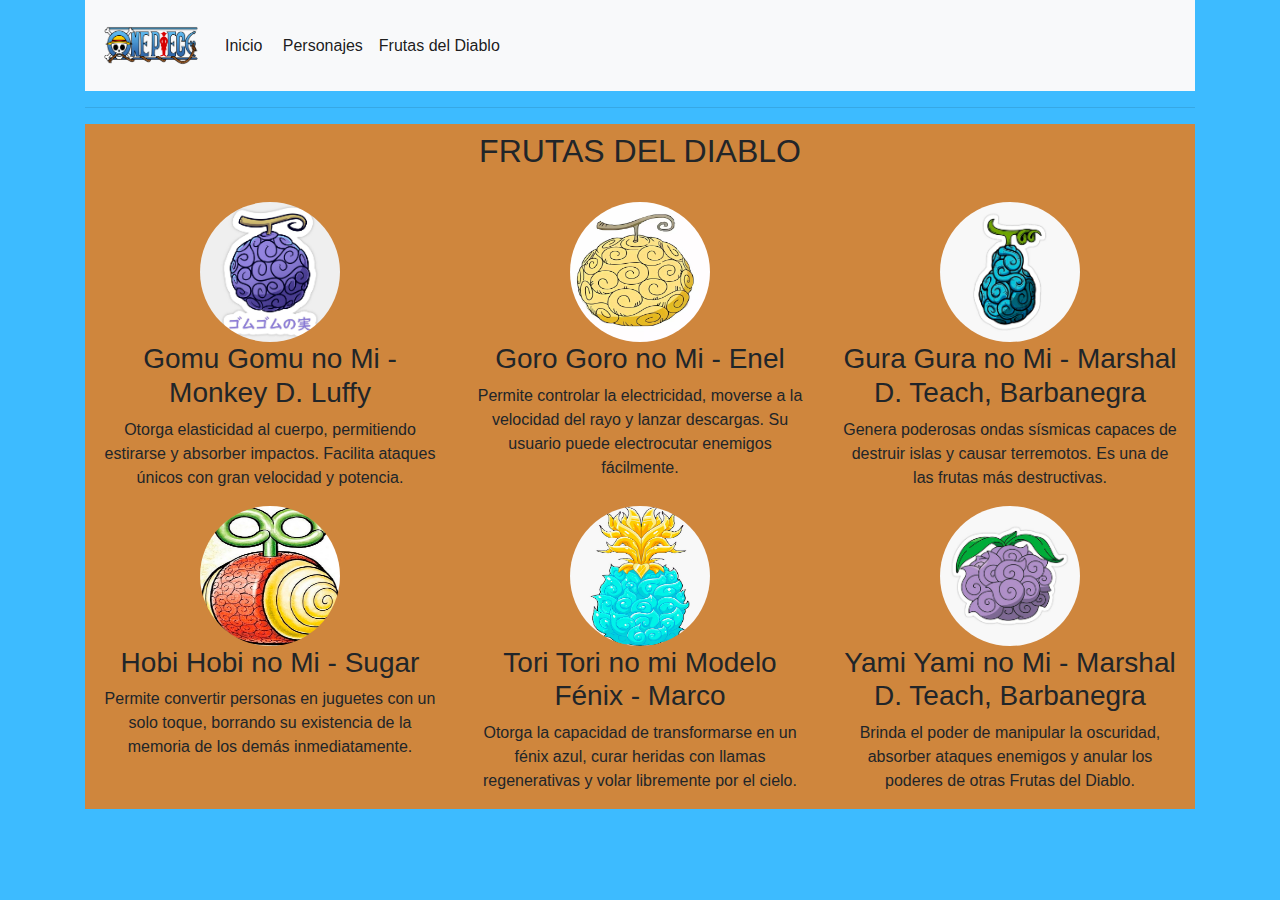
<file: frutas.html>
<!doctype html>
<html>
<head>
<meta charset="utf-8">
<meta http-equiv="X-UA-Compatible" content="IE=edge">
<meta name="viewport" content="width=device-width, initial-scale=1.0">
<title>El Mundo de One Piece</title>
<link href="css/bootstrap-4.4.1.css" rel="stylesheet" type="text/css">
<link href="css/mis-estilos.css" rel="stylesheet" type="text/css">
	<link rel="icon" href="img/One-Piece-Logo.png">
</head>

<body class="colorbody">
<div class="container">
	
  <nav class="navbar navbar-expand-lg navbar-light bg-light"> <a class="navbar-brand" href="index.html"><img src="img/One-Piece-Logo.png" width="100" height="65" alt=""/></a>
	  <button class="navbar-toggler" type="button" data-toggle="collapse" data-target="#navbarSupportedContent2" aria-controls="navbarSupportedContent2" aria-expanded="false" aria-label="Toggle navigation"> <span class="navbar-toggler-icon"></span> </button>
	  <div class="collapse navbar-collapse" id="navbarSupportedContent2">
	    <ul class="navbar-nav mr-auto">
	      <li class="nav-item active"> <a class="nav-link" href="index.html">Inicio&nbsp; <span class="sr-only">(current)</span></a> </li>
	      <li class="nav-item active"> <a class="nav-link" href="personajes.html">Personajes<br>
	      </a></li>
	      <li class="nav-item active"> <a class="nav-link" href="#">Frutas del Diablo&nbsp; <span class="sr-only">(current)</span></a></li>
        </ul>
</div>
  </nav>
<hr>
  <section>
    <div class="container colorjumbo">
      <div class="row">
        <div class="col-lg-12 mb-4 mt-2 text-center">
          <h2>FRUTAS DEL DIABLO</h2>
        </div>
      </div>
    </div>
    <div class="container  colorjumbo">
      <div class="row">
        <div class="col-lg-4 col-md-6 col-sm-12 text-center"> <img src="img/Gomu Gomu no Mi - Monkey D. Luffy.jpg" alt="140x140" width="420" height="400" class="rounded-circle img-fluid" style="width: 140px; height: 140px;" data-holder-rendered="true">
          <h3>Gomu Gomu no Mi - Monkey D. Luffy</h3>
          <p>Otorga elasticidad al cuerpo, permitiendo estirarse y absorber impactos. Facilita ataques únicos con gran velocidad y potencia.</p>
        </div>
        <div class="col-lg-4 col-md-6 col-sm-12 text-center"> <img src="img/Goro Goro no Mi - Enel.jpg" alt="140x140" width="100" height="119" class="img-fluid rounded-circle" style="width: 140px; height: 140px;" data-holder-rendered="true">
          <h3>Goro Goro no Mi - Enel</h3>
          <p>Permite controlar la electricidad, moverse a la velocidad del rayo y lanzar descargas. Su usuario puede electrocutar enemigos fácilmente.</p>
        </div>
        <div class="col-lg-4 col-md-6 col-sm-12 text-center"> <img class="rounded-circle img-fluid" alt="140x140" style="width: 140px; height: 140px;" src="img/Gura Gura no Mi - Marshal D. Teach, Barbanegra.jpg" data-holder-rendered="true">
          <h3>Gura Gura no Mi - Marshal D. Teach, Barbanegra</h3>
          <p>Genera poderosas ondas sísmicas capaces de destruir islas y causar terremotos. Es una de las frutas más destructivas.</p>
        </div>
        <div class="col-lg-4 col-md-6 col-sm-12 text-center"> <img src="img/Hobi Hobi no Mi - Sugar.jpg" alt="140x140" width="16" height="23" class="rounded-circle img-fluid" style="width: 140px; height: 140px;" data-holder-rendered="true">
          <h3>Hobi Hobi no Mi - Sugar</h3>
          <p>Permite convertir personas en juguetes con un solo toque, borrando su existencia de la memoria de los demás inmediatamente.</p>
        </div>
        <div class="col-lg-4 col-md-6 col-sm-12 text-center"> <img class="rounded-circle img-fluid" alt="140x140" style="width: 140px; height: 140px;" src="img/Tori Tori no mi Modelo Fénix - Marco.jpg" data-holder-rendered="true">
          <h3>Tori Tori no mi Modelo Fénix - Marco</h3>
          <p>Otorga la capacidad de transformarse en un fénix azul, curar heridas con llamas regenerativas y volar libremente por el cielo.</p>
        </div>
        <div class="col-lg-4 col-md-6 col-sm-12 text-center"> <img class="rounded-circle img-fluid" alt="140x140" style="width: 140px; height: 140px;" src="img/Yami Yami no Mi - Marshal D. Teach, Barbanegra.jpg" data-holder-rendered="true">
          <h3>Yami Yami no Mi - Marshal D. Teach, Barbanegra</h3>
          <p>Brinda el poder de manipular la oscuridad, absorber ataques enemigos y anular los poderes de otras Frutas del Diablo.</p>
        </div>
      </div>
    </div>
  </section>
</div>
<script src="js/jquery-3.4.1.min.js"></script>
<script src="js/popper.min.js"></script>
<script src="js/bootstrap-4.4.1.js"></script>
</body>
</html>
</file>
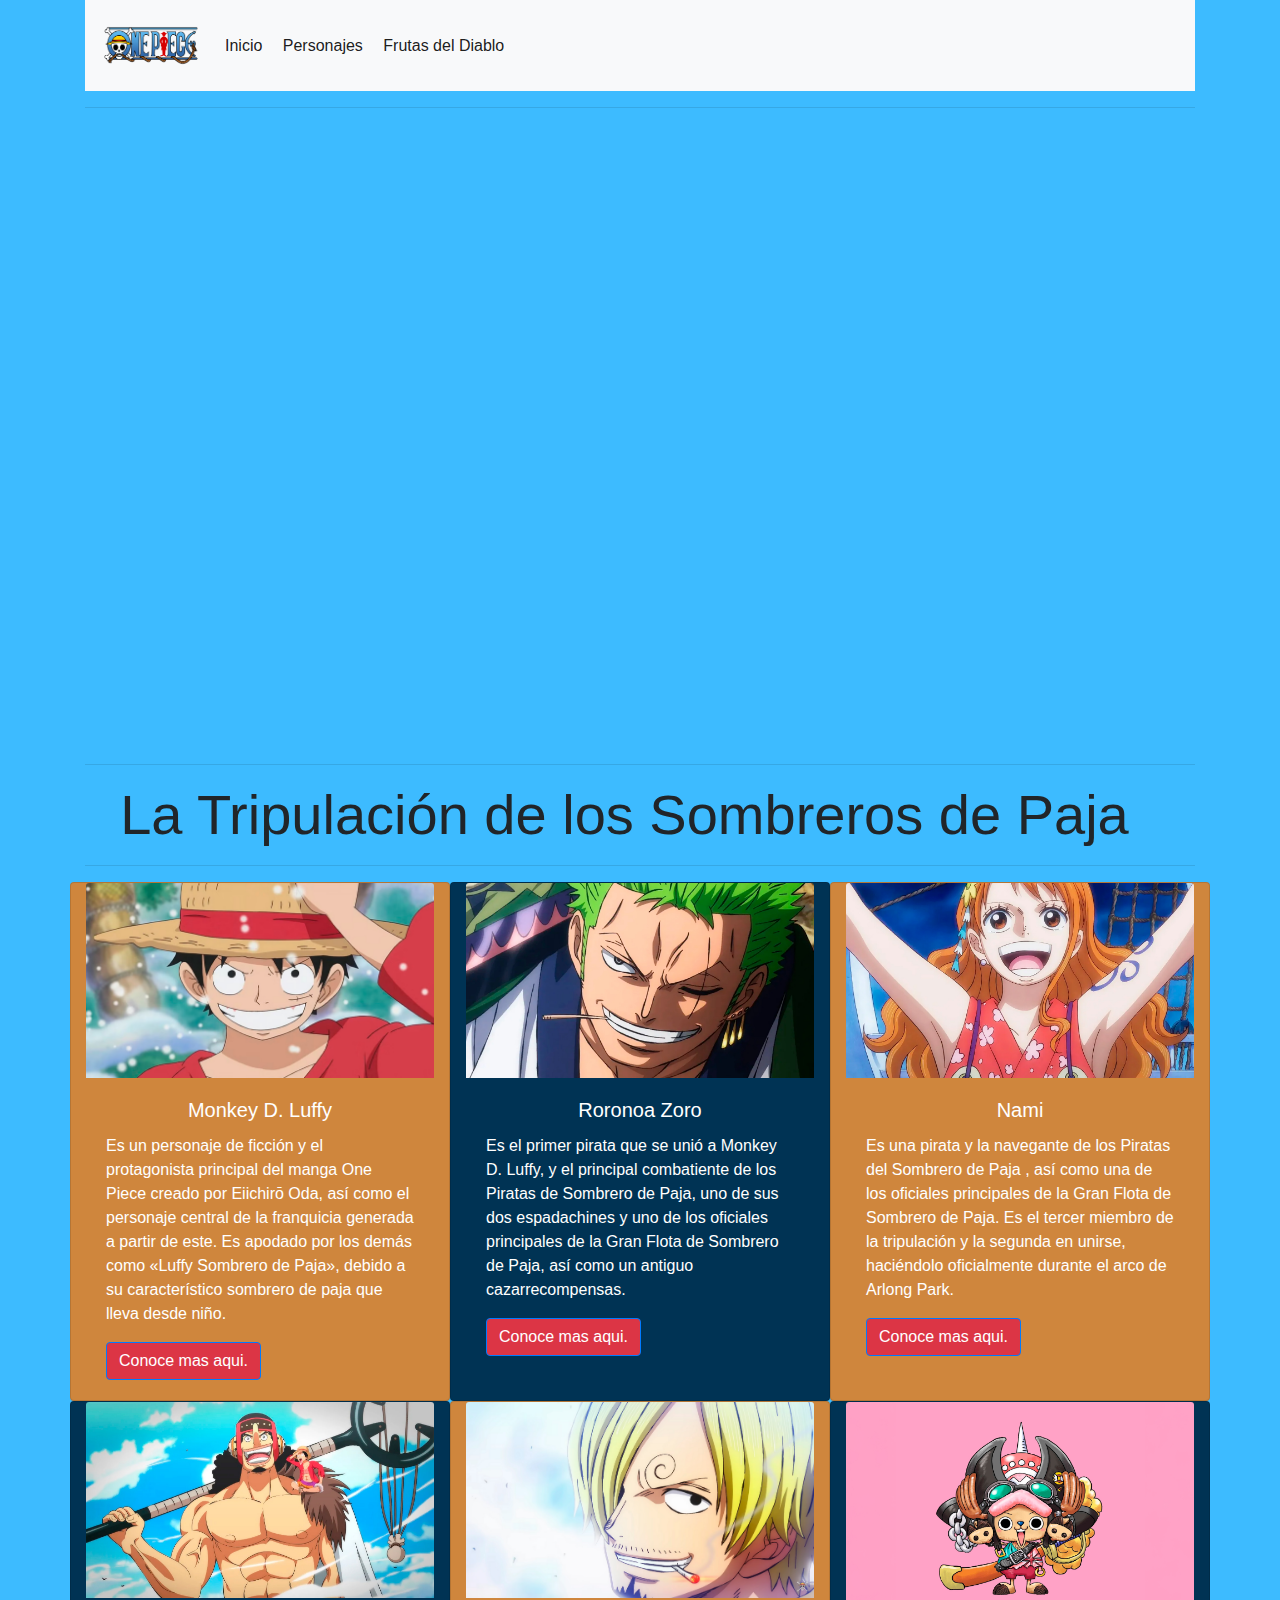
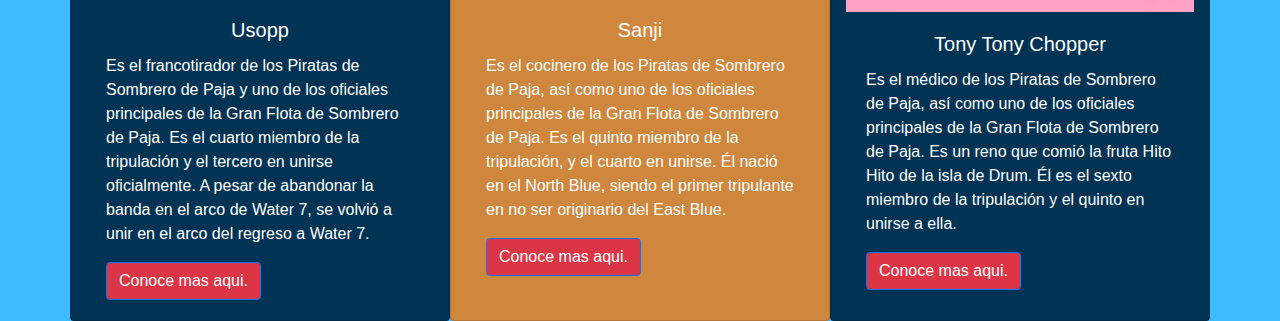
<file: personajes.html>
<!doctype html>
<html>
<head>
<meta charset="utf-8">
<meta http-equiv="X-UA-Compatible" content="IE=edge">
<meta name="viewport" content="width=device-width, initial-scale=1.0">
<title>El Mundo de One Piece</title>
<link href="css/bootstrap-4.4.1.css" rel="stylesheet" type="text/css">
<link href="css/mis-estilos.css" rel="stylesheet" type="text/css">
	<link rel="icon" href="img/One-Piece-Logo.png">
</head>

<body class="colorbody">
<div class="container"> 
	
  <nav class="navbar navbar-expand-lg navbar-light bg-light"> <a class="navbar-brand" href="index.html"><img src="img/One-Piece-Logo.png" width="100" height="65" alt=""/></a>
	  <button class="navbar-toggler" type="button" data-toggle="collapse" data-target="#navbarSupportedContent1" aria-controls="navbarSupportedContent1" aria-expanded="false" aria-label="Toggle navigation"> <span class="navbar-toggler-icon"></span> </button>
	  <div class="collapse navbar-collapse" id="navbarSupportedContent1">
	    <ul class="navbar-nav mr-auto">
	      <li class="nav-item active"> <a class="nav-link" href="index.html">Inicio&nbsp; <span class="sr-only">(current)</span></a> </li>
	      <li class="nav-item active"> <a class="nav-link" href="#">Personajes&nbsp; <span class="sr-only">(current)</span></a></li>
	      <li class="nav-item active"> <a class="nav-link" href="frutas.html">Frutas del Diablo&nbsp; <span class="sr-only">(current)</span></a></li>
        </ul>
</div>
  </nav>
  <hr>
	
  <div class="embed-responsive embed-responsive-16by9">
	  <iframe width="560" height="315" src="https://www.youtube.com/embed/XN_fwAgjhGs?si=m8HK6x6rWtHQzdYV" title="YouTube video player" frameborder="0" allow="accelerometer; autoplay; clipboard-write; encrypted-media; gyroscope; picture-in-picture; web-share" referrerpolicy="strict-origin-when-cross-origin" allowfullscreen></iframe>
  </div>
<hr>
<h1 class="display-4 text-center">La Tripulación de los Sombreros de Paja&nbsp;&nbsp; </h1>
<hr>
<div class="row colornegrofondo">
  <div class="card img-fluid col-xl-4 colorjumbo colorletras col-md-12 col-lg-6"> <img class="card-img-top img-fluid" src="img/luffy.jpg" alt="Card image cap">
    <div class="card-body">
      <h5 class="card-title titillium-web-semibold text-center">Monkey D. Luffy</h5>
      <p class="card-text titillium-web-regular-italic">Es un personaje de ficción y el protagonista principal del manga One Piece creado por Eiichirō Oda, así como el personaje central de la franquicia generada a partir de este. Es apodado por los demás como «Luffy Sombrero de Paja», debido a su característico sombrero de paja que lleva desde niño.&nbsp;</p>
      <a href="#" class="btn btn-primary titillium-web-black bg-danger">Conoce mas aqui.</a></div>
  </div>
  <div class="card img-fluid col-xl-4 colorcards colorletras col-md-12 col-lg-6"> <img class="card-img-top img-fluid" src="img/roronoa zoro.jpg" alt="Card image cap">
    <div class="card-body">
      <h5 class="card-title titillium-web-semibold text-center">Roronoa Zoro</h5>
      <p class="card-text titillium-web-regular-italic">Es el primer pirata que se unió a Monkey D. Luffy, y el principal combatiente de los Piratas de Sombrero de Paja, uno de sus dos espadachines y uno de los oficiales principales de la Gran Flota de Sombrero de Paja, así como un antiguo cazarrecompensas.&nbsp;</p>
      <a href="#" class="btn btn-primary titillium-web-black bg-danger">Conoce mas aqui.</a></div>
  </div>
<div class="card img-fluid col-xl-4 colorjumbo colorletras col-md-12 col-lg-6"> <img class="card-img-top img-fluid" src="img/nami.jpg" alt="Card image cap">
  <div class="card-body">
      <h5 class="card-title titillium-web-semibold text-center">Nami</h5>
      <p class="card-text titillium-web-regular-italic">Es una pirata y la navegante de los Piratas del Sombrero de Paja , así como una de los oficiales principales de la Gran Flota de Sombrero de Paja. Es el tercer miembro de la tripulación y la segunda en unirse, haciéndolo oficialmente durante el arco de Arlong Park.&nbsp;</p>
<a href="#" class="btn btn-primary titillium-web-black bg-danger">Conoce mas aqui.</a></div>
</div>
  <hr>
  <div class="card img-fluid col-xl-4 colorcards colorletras col-md-12 col-lg-6"> <img class="card-img-top img-fluid" src="img/usopp.jpg" alt="Card image cap">
    <div class="card-body">
      <h5 class="card-title titillium-web-semibold text-center">Usopp</h5>
      <p class="card-text titillium-web-regular-italic">Es el francotirador de los Piratas de Sombrero de Paja y uno de los oficiales principales de la Gran Flota de Sombrero de Paja. Es el cuarto miembro de la tripulación y el tercero en unirse oficialmente. A pesar de abandonar la banda en el arco de Water 7, se volvió a unir en el arco del regreso a Water 7.&nbsp;</p>
<a href="#" class="btn btn-primary titillium-web-black bg-danger">Conoce mas aqui.</a></div>
</div>
  <div class="card col-xl-4 colorjumbo colorletras col-md-12 col-lg-6"> <img class="card-img-top img-fluid" src="img/sanji.jpg" alt="Card image cap">
    <div class="card-body">
      <h5 class="card-title titillium-web-semibold text-center">Sanji</h5>
      <p class="card-text titillium-web-regular-italic">Es el cocinero de los Piratas de Sombrero de Paja, así como uno de los oficiales principales de la Gran Flota de Sombrero de Paja. Es el quinto miembro de la tripulación, y el cuarto en unirse. Él nació en el North Blue, siendo el primer tripulante en no ser originario del East Blue.&nbsp;</p>
      <a href="#" class="btn btn-primary titillium-web-black bg-danger">Conoce mas aqui.</a></div>
</div>
  <div class="card col-xl-4 colorcards colorletras col-md-12 col-lg-6"> <img class="card-img-top img-fluid" src="img/tony tony chopper.jpg" alt="Card image cap">
    <div class="card-body">
      <h5 class="card-title titillium-web-semibold text-center">Tony Tony Chopper</h5>
      <p class="card-text titillium-web-regular-italic">Es el médico de los Piratas de Sombrero de Paja, así como uno de los oficiales principales de la Gran Flota de Sombrero de Paja. Es un reno que comió la fruta Hito Hito de la isla de Drum. Él es el sexto miembro de la tripulación y el quinto en unirse a ella.&nbsp;&nbsp;</p>
      <a href="#" class="btn btn-primary titillium-web-black bg-danger">Conoce mas aqui.</a></div>
  </div>
</div>
  
  
</div>
<script src="js/jquery-3.4.1.min.js"></script>
<script src="js/popper.min.js"></script>
<script src="js/bootstrap-4.4.1.js"></script>
</body>
</html>
</file>
<file: css/mis-estilos.css>
@charset "utf-8";


.colorbody{
    background-color: rgba(61,187,255,1.00);
}

.colorjumbo{
    background-color: rgba(207,134,61,1.00);
}

.colorletras{
    color: rgba(255,255,255,1.00);	
}

.colorcards{
    background-color: #003354;	
}
</file>
